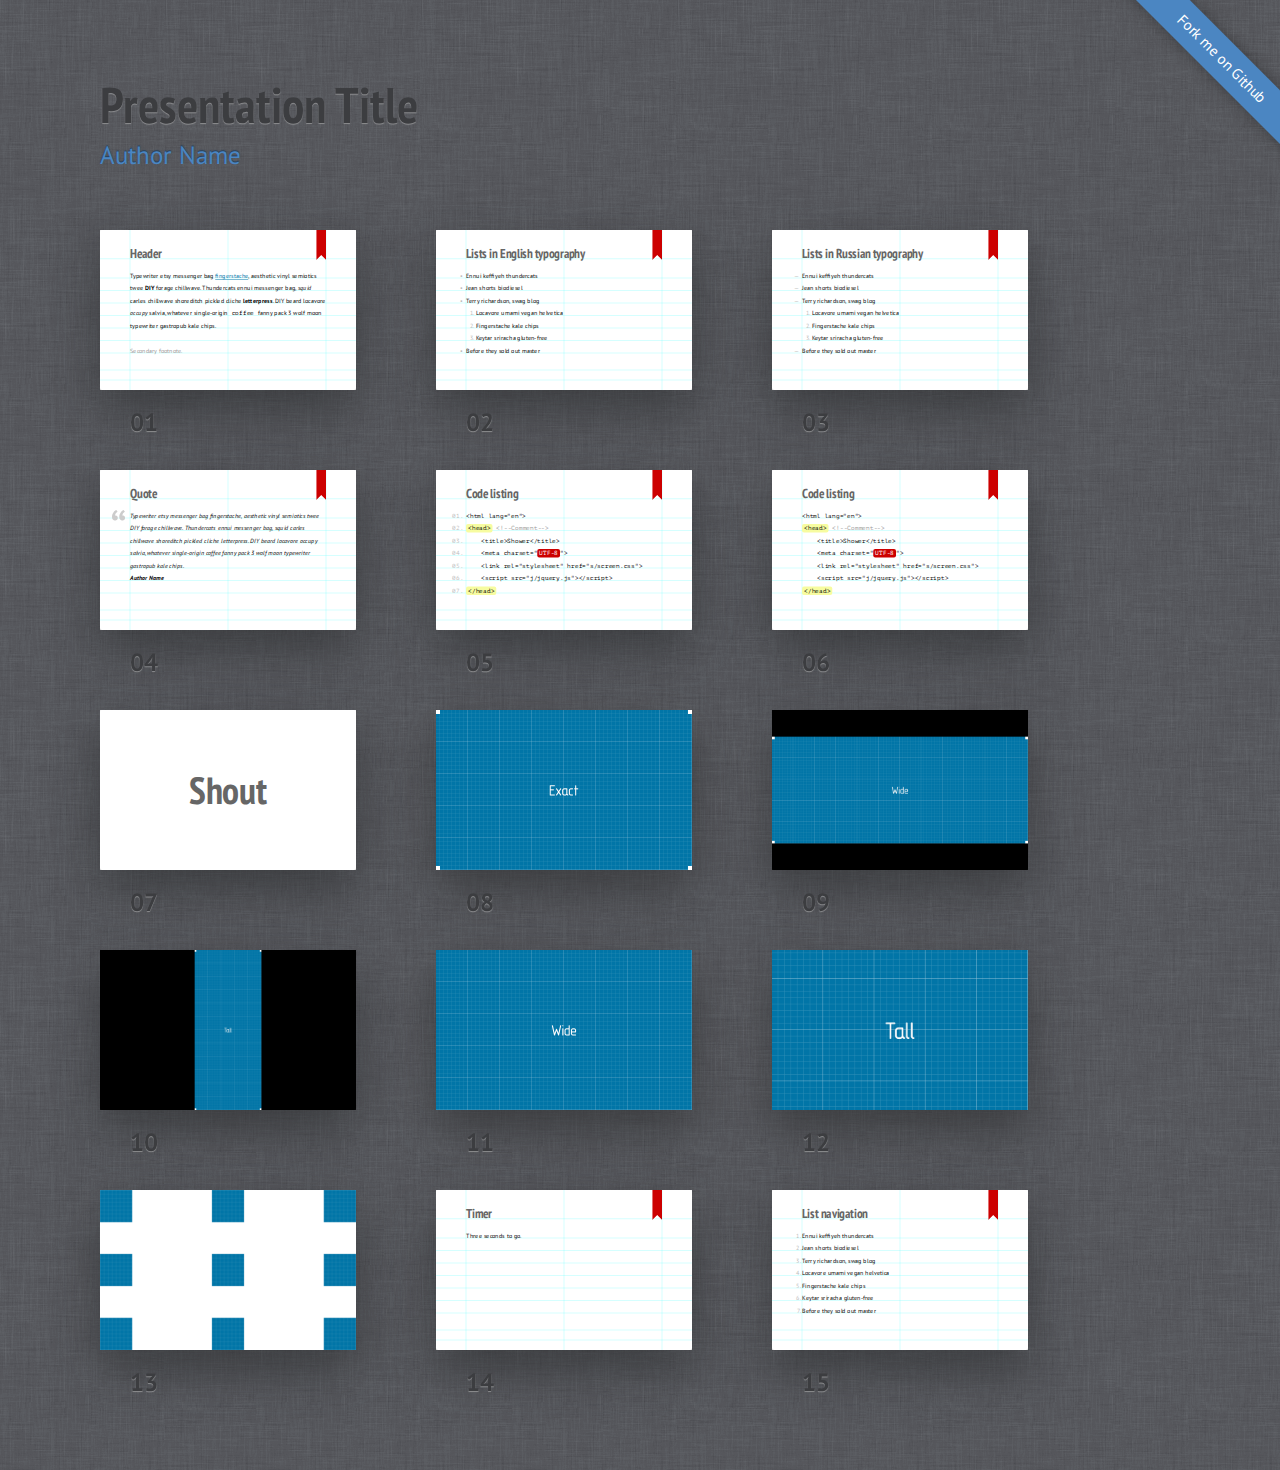
<file: libraries/frameworks/shower/themes/ribbon/index.html>
<!DOCTYPE html>
<html lang="en">
<head>
	<title>Ribbon theme for Shower</title>
	<meta charset="utf-8">
	<meta name="viewport" content="width=792, user-scalable=no">
	<link rel="stylesheet" href="styles/screen.css">
	<link rel="stylesheet" href="styles/print.css" media="print">
</head>
<body class="list debug">
	<!--
		Debug class on <body> enables
		cyan grid on slides
		-->
	<header class="caption">
		<h1>Presentation Title</h1>
		<p><a href="">Author Name</a></p>
	</header>
	<section class="slide"><div>
		<h2>Header</h2>
		<p>Typewriter etsy messenger bag <a href="">fingerstache</a>, aesthetic vinyl semiotics twee <strong>DIY</strong> forage chillwave. Thundercats ennui messenger bag, <em>squid</em> carles chillwave shoreditch pickled cliche <b>letterpress</b>. DIY beard locavore <i>occupy</i> salvia, whatever single-origin <code>coffee</code> fanny pack 3 wolf moon typewriter gastropub kale chips.</p>
		<p class="note">Secondary footnote.</p>
		<footer>
			Typewriter etsy messenger bag fingerstache.
		</footer>
	</div></section>
	<section class="slide"><div>
		<h2>Lists in English typography</h2>
		<ul>
			<li>Ennui keffiyeh thundercats</li>
			<li>Jean shorts biodiesel</li>
			<li>Terry richardson, swag blog
				<ol>
					<li>Locavore umami vegan helvetica</li>
					<li>Fingerstache kale chips</li>
					<li>Keytar sriracha gluten-free</li>
				</ol>
			</li>
			<li>Before they sold out master</li>
		</ul>
		<footer>
			Typewriter etsy messenger bag fingerstache, aesthetic vinyl semiotics twee DIY forage chillwave. Thundercats ennui messenger bag.
		</footer>
	</div></section>
	<section class="slide" lang="ru"><div>
		<h2>Lists in Russian typography</h2>
		<ul>
			<li>Ennui keffiyeh thundercats</li>
			<li>Jean shorts biodiesel</li>
			<li>Terry richardson, swag blog
				<ol>
					<li>Locavore umami vegan helvetica</li>
					<li>Fingerstache kale chips</li>
					<li>Keytar sriracha gluten-free</li>
				</ol>
			</li>
			<li>Before they sold out master</li>
		</ul>
	</div></section>
	<section class="slide"><div>
		<h2>Quote</h2>
		<figure>
			<blockquote>
				<p>Typewriter etsy messenger bag fingerstache, aesthetic vinyl semiotics twee DIY forage chillwave. Thundercats ennui messenger bag, squid carles chillwave shoreditch pickled cliche letterpress. DIY beard locavore occupy salvia, whatever single-origin coffee fanny pack 3 wolf moon typewriter gastropub kale chips.</p>
			</blockquote>
			<figcaption>Author Name</figcaption>
		</figure>
	</div></section>
	<section class="slide"><div>
		<h2>Code listing</h2>
		<pre>
			<code>&lt;html lang="en"&gt;</code>
			<code><mark>&lt;head&gt;</mark> <mark class="comment">&lt;!--Comment--&gt;</mark></code>
			<code>    &lt;title&gt;Shower&lt;/title&gt;</code>
			<code>    &lt;meta charset="<mark class="important">UTF-8</mark>"&gt;</code>
			<code>    &lt;link rel="stylesheet" href="s/screen.css"&gt;</code>
			<code>    &lt;script src="j/jquery.js"&gt;&lt;/script&gt;</code>
			<code><mark>&lt;/head&gt;</mark></code>
		</pre>
	</div></section>
	<section class="slide"><div>
		<h2>Code listing</h2>
		<pre><code>&lt;html lang="en"&gt;
<mark>&lt;head&gt;</mark> <mark class="comment">&lt;!--Comment--&gt;</mark>
    &lt;title&gt;Shower&lt;/title&gt;
    &lt;meta charset="<mark class="important">UTF-8</mark>"&gt;
    &lt;link rel="stylesheet" href="s/screen.css"&gt;
    &lt;script src="j/jquery.js"&gt;&lt;/script&gt;
<mark>&lt;/head&gt;</mark></code></pre>
	</div></section>
	<section class="slide shout"><div>
		<h2>Shout</h2>
	</div></section>
	<section class="slide cover"><div>
		<img src="pictures/exact.png" alt="">
	</div></section>
	<section class="slide cover w"><div>
		<img src="pictures/wide.png" alt="">
	</div></section>
	<section class="slide cover h"><div>
		<img src="pictures/tall.png" alt="">
		<footer>
			Typewriter etsy messenger bag fingerstache, aesthetic vinyl semiotics twee DIY forage chillwave. Thundercats ennui messenger bag.
		</footer>
	</div></section>
	<section class="slide cover h"><div>
		<img src="pictures/wide.png" alt="">
	</div></section>
	<section class="slide cover w"><div>
		<img src="pictures/tall.png" alt="">
	</div></section>
	<section class="slide shout"><div>
		<img src="pictures/square.png" alt="" class="place t l">
		<img src="pictures/square.png" alt="" class="place t">
		<img src="pictures/square.png" alt="" class="place t r">
		<img src="pictures/square.png" alt="" class="place l">
		<img src="pictures/square.png" alt="" class="place m">
		<img src="pictures/square.png" alt="" class="place r">
		<img src="pictures/square.png" alt="" class="place b l">
		<img src="pictures/square.png" alt="" class="place b">
		<img src="pictures/square.png" alt="" class="place b r">
	</div></section>
	<section class="slide" data-timing="00:03"><div>
		<h2>Timer</h2>
		<p>Three seconds to go.</p>
	</div></section>
	<section class="slide"><div>
		<h2>List navigation</h2>
		<ol>
			<li>Ennui keffiyeh thundercats</li>
			<li class="next">Jean shorts biodiesel</li>
			<li class="next">Terry richardson, swag blog</li>
			<li class="next">Locavore umami vegan helvetica</li>
			<li class="next">Fingerstache kale chips</li>
			<li class="next">Keytar sriracha gluten-free</li>
			<li class="next">Before they sold out master</li>
		</ol>
	</div></section>
	<p class="badge"><a href="https://github.com/shower/shower">Fork me on Github</a></p>
	<!--
		To hide progress bar from entire presentation
		just remove “progress” element.
		-->
	<div class="progress"><div></div></div>
	<script src="../../shower.js"></script>
	<!-- Copyright © 2010–2013 Vadim Makeev — pepelsbey.net -->
</body>
</html>
</file>
<file: libraries/frameworks/shower/themes/ribbon/styles/screen.css>
@font-face{font-family:'PT Sans';src:url(../fonts/PTSans.woff) format("woff")}@font-face{font-weight:bold;font-family:'PT Sans';src:url(../fonts/PTSans.Bold.woff) format("woff")}@font-face{font-style:italic;font-family:'PT Sans';src:url(../fonts/PTSans.Italic.woff) format("woff")}@font-face{font-style:italic;font-weight:bold;font-family:'PT Sans';src:url(../fonts/PTSans.Bold.Italic.woff) format("woff")}@font-face{font-family:'PT Sans Narrow';font-weight:bold;src:url(../fonts/PTSans.Narrow.Bold.woff) format("woff")}@font-face{font-family:'PT Mono';src:url(../fonts/PTMono.woff) format("woff")}html,body,div,span,applet,object,iframe,h1,h2,h3,h4,h5,h6,p,blockquote,pre,a,abbr,acronym,address,big,cite,code,del,dfn,em,img,ins,kbd,q,s,samp,small,strike,strong,sub,sup,tt,var,b,u,i,center,dl,dt,dd,ol,ul,li,fieldset,form,label,legend,table,caption,tbody,tfoot,thead,tr,th,td,article,aside,canvas,details,embed,figure,figcaption,footer,header,hgroup,menu,nav,output,ruby,section,summary,time,mark,audio,video{margin:0;padding:0;border:0;font-size:100%;font:inherit;vertical-align:baseline}article,aside,details,figcaption,figure,footer,header,hgroup,menu,nav,section{display:block}body{line-height:1}ol,ul{list-style:none}blockquote,q{quotes:none}blockquote:before,blockquote:after,q:before,q:after{content:'';content:none}table{border-collapse:collapse;border-spacing:0}body{counter-reset:slide;font:25px/2 "PT Sans",sans-serif}.slide{width:1024px;height:640px;background:#fff url(../images/ribbon.svg) 865px 0 no-repeat;color:#000;-webkit-text-size-adjust:none;-moz-text-size-adjust:none;-ms-text-size-adjust:none}.slide:after{position:absolute;counter-increment:slide;content:counter(slide, decimal-leading-zero);line-height:1}.debug .slide{background:url(../images/ribbon.svg) 865px 0 no-repeat,url(../images/grid-16x10.svg) no-repeat,#fff}.slide>div{position:absolute;top:0;left:0;overflow:hidden;padding:70px 120px 0;width:784px;height:570px}.slide h2{margin:0 0 37px;color:#666;font:bold 50px/1 "PT Sans Narrow",sans-serif}.slide p{margin:0 0 50px}.slide p.note{color:#999}.slide a{border-bottom:0.1em solid;color:#0174A7;text-decoration:none}.slide b,.slide strong{font-weight:bold}.slide i,.slide em{font-style:italic}.slide kbd,.slide code,.slide samp{padding:3px 8px;border-radius:8px;/* background:#FAFAA2; */color:#000;-moz-tab-size:4;-o-tab-size:4;tab-size:4;line-height:1;font-family:"PT Mono",monospace}.slide blockquote{font-style:italic}.slide blockquote:before{position:absolute;margin:-16px 0 0 -80px;color:#CCC;font:200px/1 "PT Sans",sans-serif;content:'\201C'}.slide blockquote+figcaption{margin:-50px 0 40px;font-style:italic;font-weight:bold}.slide ol,.slide ul{margin:0 0 50px;counter-reset:list}.slide ol li,.slide ul li{text-indent:-2em}.slide ol li:before,.slide ul li:before{display:inline-block;width:2em;color:#BBB;text-align:right}.slide ol ol,.slide ol ul,.slide ul ol,.slide ul ul{margin:0 0 0 39px}.slide ul>li:before{content:'\2022\00A0\00A0'}.slide ul>li:lang(ru):before{content:'\2014\00A0\00A0'}.slide ol>li:before{counter-increment:list;content:counter(list) ".\00A0"}.slide pre{margin:0 0 49px;padding:1px 0 0;counter-reset:code;white-space:normal}.slide pre code{display:block;padding:0;/* background:none; */white-space:pre;line-height:50px}.slide pre code:before{position:absolute;margin:0 0 0 -110px;width:100px;color:#BBB;text-align:right;counter-increment:code;content:counter(code, decimal-leading-zero) "."}.slide pre code:only-child:before{content:''}.slide pre mark{padding:3px 8px;border-radius:8px;background:#F7FCA0;color:#000;font-style:normal}.slide pre mark.important{background:#C00;color:#FFF;font-weight:normal}.slide pre mark.comment{padding:0;background:none;color:#999}.slide.cover{background:#000}.slide.cover img,.slide.cover svg,.slide.cover video,.slide.cover object,.slide.cover canvas{position:absolute;top:0;left:0;z-index:-1}.slide.cover.w img,.slide.cover.w svg,.slide.cover.w video,.slide.cover.w object,.slide.cover.w canvas{top:50%;width:100%;-webkit-transform:translateY(-50%);-moz-transform:translateY(-50%);-ms-transform:translateY(-50%);-o-transform:translateY(-50%);transform:translateY(-50%)}.slide.cover.h img,.slide.cover.h svg,.slide.cover.h video,.slide.cover.h object,.slide.cover.h canvas{left:50%;height:100%;-webkit-transform:translateX(-50%);-moz-transform:translateX(-50%);-ms-transform:translateX(-50%);-o-transform:translateX(-50%);transform:translateX(-50%)}.slide.cover.w.h img,.slide.cover.w.h svg,.slide.cover.w.h video,.slide.cover.w.h object,.slide.cover.w.h canvas{top:0;left:0;-webkit-transform:none;-moz-transform:none;-ms-transform:none;-o-transform:none;transform:none}.slide.shout{background-image:none}.slide.shout h2{position:absolute;top:50%;left:0;width:100%;text-align:center;line-height:1;font-size:150px;-webkit-transform:translateY(-50%);-moz-transform:translateY(-50%);-ms-transform:translateY(-50%);-o-transform:translateY(-50%);transform:translateY(-50%)}.slide .place{position:absolute}.slide .place.t,.slide .place.m,.slide .place.b{left:50%;-webkit-transform:translateX(-50%);-moz-transform:translateX(-50%);-ms-transform:translateX(-50%);-o-transform:translateX(-50%);transform:translateX(-50%)}.slide .place.t{top:0}.slide .place.b{bottom:0}.slide .place.l,.slide .place.m,.slide .place.r{top:50%;-webkit-transform:translateY(-50%);-moz-transform:translateY(-50%);-ms-transform:translateY(-50%);-o-transform:translateY(-50%);transform:translateY(-50%)}.slide .place.l{left:0}.slide .place.m{-webkit-transform:translate(-50%, -50%);-moz-transform:translate(-50%, -50%);-ms-transform:translate(-50%, -50%);-o-transform:translate(-50%, -50%);transform:translate(-50%, -50%)}.slide .place.r{right:0;left:auto}.slide .place.t.l,.slide .place.t.r,.slide .place.b.r,.slide .place.b.l{-webkit-transform:none;-moz-transform:none;-ms-transform:none;-o-transform:none;transform:none}.slide .place.t.l,.slide .place.t.r{top:0}.slide .place.b.r,.slide .place.b.l{top:auto}.list{position:absolute;clip:rect(0, auto, auto, 0);padding:80px 0 40px 100px;background:#585a5e url(../images/linen.png)}@media (-webkit-min-device-pixel-ratio: 2), (min-resolution: 192dpi){.list{background-image:url(../images/linen@2x.png);background-size:50%}}.list:after{clear:both;display:block;content:''}.list .caption{margin:0 0 50px;color:#3C3D40;text-shadow:0 1px 1px #8d8e90}.list .caption h1{font:bold 50px/1 "PT Sans Narrow",sans-serif}.list .caption a{color:#4B86C2;text-shadow:0 -1px 1px #1f3f60;text-decoration:none}.list .caption a:hover{color:#5394D7}.list .badge{position:absolute;top:0;right:0;overflow:hidden;visibility:hidden;width:11em;height:11em;line-height:2.5;font-size:15px}.list .badge a{position:absolute;bottom:50%;right:-50%;left:-50%;visibility:visible;background:#4B86C2;box-shadow:0 0 1em rgba(0,0,0,0.3);color:#FFF;text-decoration:none;text-align:center;-webkit-transform-origin:50% 100%;-moz-transform-origin:50% 100%;-ms-transform-origin:50% 100%;-o-transform-origin:50% 100%;transform-origin:50% 100%;-webkit-transform:rotate(45deg) translateY(-1em);-moz-transform:rotate(45deg) translateY(-1em);-ms-transform:rotate(45deg) translateY(-1em);-o-transform:rotate(45deg) translateY(-1em);transform:rotate(45deg) translateY(-1em);-webkit-transition:background 0.3s linear;-moz-transition:background 0.3s linear;-o-transition:background 0.3s linear;transition:background 0.3s linear}.list .badge a:hover{background:#5394D7}.list .slide{position:relative;float:left;margin:0 -412px -220px 0;-webkit-transform-origin:0 0;-moz-transform-origin:0 0;-ms-transform-origin:0 0;-o-transform-origin:0 0;transform-origin:0 0;-webkit-transform:scale(0.5);-moz-transform:scale(0.5);-ms-transform:scale(0.5);-o-transform:scale(0.5);transform:scale(0.5)}@media (max-width: 1324px){.list .slide{margin:0 -688px -400px 0;-webkit-transform:scale(0.25);-moz-transform:scale(0.25);-ms-transform:scale(0.25);-o-transform:scale(0.25);transform:scale(0.25)}}.list .slide:before{position:absolute;top:0;left:0;z-index:-1;width:512px;height:320px;box-shadow:0 0 30px rgba(0,0,0,0.005),0 20px 50px rgba(42,43,45,0.6);border-radius:2px;content:'';-webkit-transform-origin:0 0;-moz-transform-origin:0 0;-ms-transform-origin:0 0;-o-transform-origin:0 0;transform-origin:0 0;-webkit-transform:scale(2);-moz-transform:scale(2);-ms-transform:scale(2);-o-transform:scale(2);transform:scale(2)}@media (max-width: 1324px){.list .slide:before{width:256px;height:160px;-webkit-transform:scale(4);-moz-transform:scale(4);-ms-transform:scale(4);-o-transform:scale(4);transform:scale(4)}}.list .slide:after{bottom:-80px;left:120px;color:#3C3D40;text-shadow:0 1px 1px #8d8e90;font-weight:bold;-webkit-transform-origin:0 0;-moz-transform-origin:0 0;-ms-transform-origin:0 0;-o-transform-origin:0 0;transform-origin:0 0;-webkit-transform:scale(2);-moz-transform:scale(2);-ms-transform:scale(2);-o-transform:scale(2);transform:scale(2)}@media (max-width: 1324px){.list .slide:after{bottom:-104px;-webkit-transform:scale(4);-moz-transform:scale(4);-ms-transform:scale(4);-o-transform:scale(4);transform:scale(4)}}.list .slide:hover:before{box-shadow:0 0 0 10px rgba(42,43,45,0.3),0 20px 50px rgba(42,43,45,0.6)}.list .slide:target:before{box-shadow:0 0 0 1px #305f8d,0 0 0 10px #3c7cbd,0 20px 50px rgba(42,43,45,0.6)}@media (max-width: 1324px){.list .slide:target:before{box-shadow:0 0 0 1px #305f8d,0 0 0 10px #3c7cbd,0 20px 50px rgba(42,43,45,0.6)}}.list .slide:target:after{text-shadow:0 1px 1px rgba(42,43,45,0.6);color:#4B86C2}.list .slide>div:before{position:absolute;top:0;right:0;bottom:0;left:0;z-index:2;content:''}.list .slide footer{position:absolute;left:0;right:0;bottom:-500px;z-index:1;padding:20px 120px;background:#FAFAA2;box-shadow:0 0 0 2px rgba(0,0,0,0.05) inset;-webkit-transition:bottom 0.4s;-moz-transition:bottom 0.4s;-o-transition:bottom 0.4s;transition:bottom 0.4s}.list .slide:hover footer{bottom:0}.full{position:absolute;top:50%;left:50%;overflow:hidden;margin:-320px 0 0 -512px;width:1024px;height:640px;background:#000}.full .caption,.full .badge{display:none}.full .slide{position:absolute;top:0;left:0;clip:rect(0, 0, 0, 0)}.full .slide:after{left:120px;bottom:81px;color:#CCC;line-height:18px;font-size:25px}.full .slide:target{clip:rect(0, auto, auto, 0)}.full .slide.cover,.full .slide.shout{z-index:1}.full .slide.cover:after,.full .slide.shout:after{content:''}.full .slide footer{display:none}.full li.next{display:none}.full li.next.active{display:block}.full .progress{position:absolute;right:118px;bottom:40px;left:118px}.full .progress div{width:0;height:10px;box-shadow:0 0 0 1px rgba(255,255,255,0.4);border-radius:5px;background:rgba(177,177,177,0.4);-webkit-transition:width 0.2s linear;-moz-transition:width 0.2s linear;-o-transition:width 0.2s linear;transition:width 0.2s linear}
</file>
<file: libraries/frameworks/shower/themes/ribbon/styles/print.css>
@page{margin:0;size:1024px 640px}.list{padding:0;background:none}.list *{-webkit-print-color-adjust:exact}.list .caption,.list .badge{display:none}.list .slide{float:none;margin:0;-webkit-transform:none;-moz-transform:none;-ms-transform:none;-o-transform:none;transform:none}.list .slide:before{display:none}.list .slide:after,.list .slide:target:after{bottom:80px;color:#CCC;text-shadow:none;line-height:18px;font-weight:normal;-webkit-transform:none;-moz-transform:none;-ms-transform:none;-o-transform:none;transform:none}.list .slide footer{display:none}.list .slide.cover,.list .slide.shout{z-index:1}.list .slide.cover:after,.list .slide.shout:after{content:''}.list .slide.cover{background:#000}
</file>
